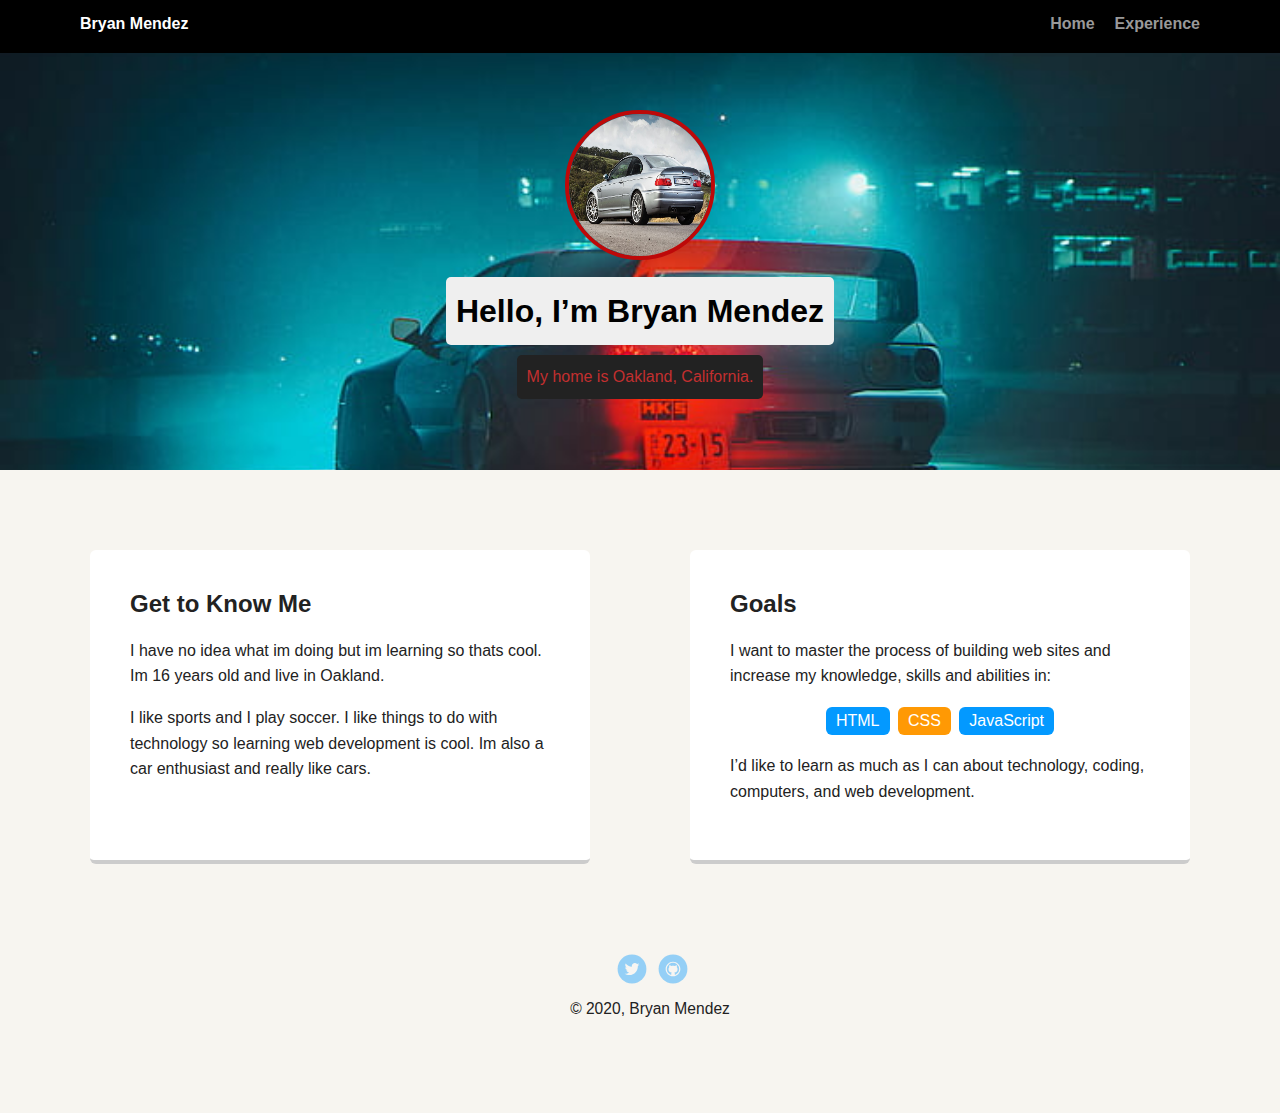
<file: index.html>
<!doctype html>
<html lang="en">
<head>
  <meta charset="utf-8">
  <title>Bryan Mendez's Profile</title>
  <meta name="viewport" content="width=device-width, initial-scale=1.0">
  <link rel="stylesheet" href="styles.css">
  <link href="index.html" rel="stylesheet"></head>
  <body>

    <nav class="main-nav">
        <ul class="nav">
          <li class="name">Bryan Mendez</li>
          <li><a href="#">Home</a></li>
          <li><a href="experience.html">Experience</a></li>
        </ul>
      </nav>

    <header class="header-index">
      <img src="images/cars.jpg" alt="Modified 350z" class="profile-image">
      <h1 class="tag name">Hello, I’m Bryan Mendez</h1>
      <p class="tag location">My home is Oakland, California.</p>
    </header>

    <main class="flex">
      <article class="card">
        <h2>Get to Know Me</h2>
        <p>I have no idea what im doing but im learning so thats cool. Im 16 years old and live in Oakland.</p>
        <p>I like sports and I play soccer. I like things to do with technology so learning web development is cool. Im also a car enthusiast and really like cars.</p>
      </article> 

      <article class="card">
        <h2>Goals</h2>
        <p>I want to master the process of building web sites and increase my knowledge, skills and abilities in:</p>
        <ul class="skills">
          <li>HTML</li>
          <li>CSS</li>
          <li>JavaScript</li>
        </ul>

        <p>I’d like to learn as much as I can about technology, coding, computers, and web development.</p>
      </article> 

    </main>
    <footer>
      <ul>
        <li><a href="https://twitter.com/ARISEHSOAKLAND" target="_blank" class="social twitter">Twitter</a></li>
        <li><a href="https://github.com/bryanmendez19" target="_blank" class="social github">Github</a></li>
      </ul>
      <p class="copyright"> &#169; 2020, Bryan Mendez</p>
    </footer>
  </body>
  </html>
</file>
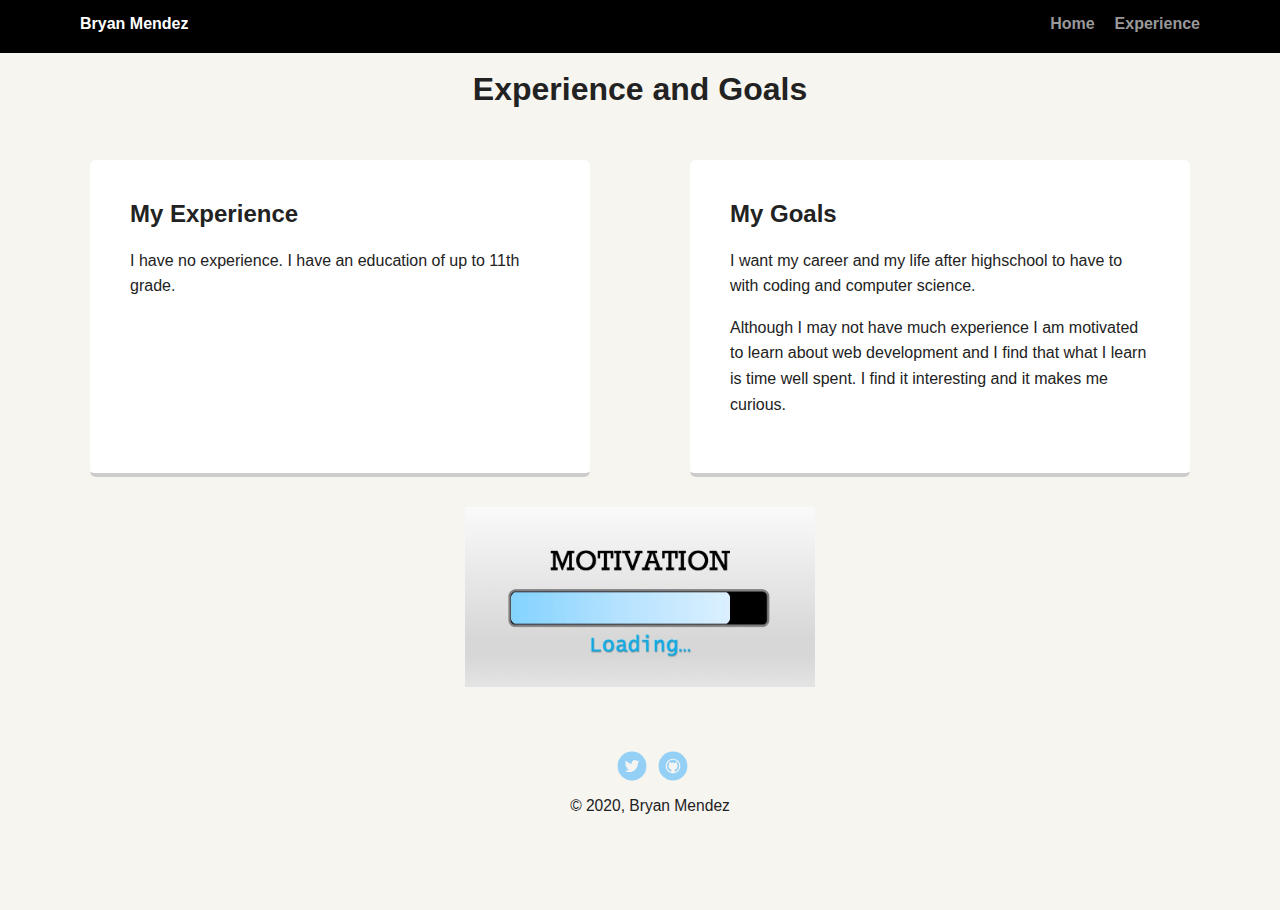
<file: experience.html>
<!doctype html>
<html lang="en">
<head>
 <meta charset="utf-8">
  <title>Bryan Mendez's Experience</title>
  <meta name="viewport" content="width=device-width, initial-scale=1.0">
  <link rel="stylesheet" href="styles.css">
  <link href="experience.html" rel="stylesheet">
</head>
  <body>

    <nav class="main-nav">
        <ul class="nav">
          <li class="name">Bryan Mendez</li>
          <li><a href="index.html">Home</a></li>
          <li><a href="experience.html">Experience</a></li>
        </ul>
      </nav>
 

    <main>
      <h1> Experience and Goals </h1>
    

      <section class="flex">
        <article class="card">
          <h2>My Experience</h2>
          <p>I have no experience. I have an education of up to 11th grade.</p>
        </article> 
      
          <article class="card">
            <h2>My Goals</h2>
            <p>I want my career and my life after highschool to have to with coding and computer science.</p>
            <p>Although I may not have much experience I am motivated to learn about web development and I find that what I learn is time well spent. I find it interesting and it makes me curious.</p> 
          </article>
      </section>
    </main>
   

    <div>
      <img src="images/motivation.jpg" alt="Motivation loading bar" width="350" height="180">
    </div>

  <footer>
      <ul>
        <li><a href="https://twitter.com/ARISEHSOAKLAND" target="_blank" class="social twitter">Twitter</a></li>
        <li><a href="https://github.com/bryanmendez19" target="_blank" class="social github">Github</a></li>
      </ul>
      <p class="copyright"> &#169; 2020, Bryan Mendez</p>
  </footer>
  
</body>
</html>
</file>
<file: styles.css>
/* Global Layout Set-up */
* { 
  box-sizing: border-box;
}
  
body {
  margin: 0;
  padding: 0;
  text-align: center;
  font-family: 'Roboto', sans-serif;
  color: #222;
  background: #f7f5f0;
}
/* Link Styles */

a {
  text-decoration: none;
  color: #999;
}
a:hover {
  color: #6633ff;
}

/* Section Styles */

.main-nav {
  width: 100%;
  background: black;
  min-height: 30px;
  padding: 10px;
  position: fixed;
  text-align: center;
}
.nav {
  display: flex;
  justify-content: space-around;
  font-weight: 700;
  list-style-type: none;
  margin: 0 auto;
  padding: 0;
}

.nav .name {
    display: block;
    margin-right: auto;
    color: white;
}
.nav li {
  padding: 5px 10px 10px 10px;
}
.nav a {
  transition: all .5s;
}
.nav a:hover {
  color: white
}

header.header-index{
  text-align: center;
  background: url('images/background.jpg') no-repeat top center ;
  background-size: cover;
  overflow: hidden;
  padding-top: 60px;
}
header.header-index{
  line-height: 1.5;
}
header .profile-image {
  margin-top: 50px;
  width: 150px;
  height: 150px;
  border-radius: 50%;
  border: 4px solid rgb(189, 9, 9);
  transition: all 1s;
}
header .profile-image:hover {
  transform: scale(1.2) rotate(10deg);
}
.tag {
  background-color: #efefef;
  color: black;
  padding: 10px;
  border-radius: 5px;
  display: table;
  margin: 10px auto;
} 
.location {
  background-color: #222;
  color: rgb(194, 47, 47);
}
.card {
  margin: 30px;
  padding: 20px 40px 40px;
  max-width: 500px;
  text-align: left;
  background: #fff;
  border-bottom: 4px solid #ccc;
  border-radius: 6px;
  transition: all .5s;
}

.card-2 {
  margin: 30px;
  padding: 20px 40px 40px;
  max-width: 500px;
  text-align: left;
  background: #fff;
  border-bottom: 4px solid #ccc;
  border-radius: 2px;
  transition: all .5s;
}

.card:hover {
  border-color: #ff0000;
}

ul.skills {
  padding: 0;
  text-align: center;
}

.skills li {
  border-radius: 6px;
  display: inline-block;
  background: #ff9904;
  color: white;
  padding: 5px 10px;
  margin: 2px;
}

.skills li:nth-child(odd) {
  background: #0399ff;
}

footer {
  width: 100%;
  min-height: 30px;
  padding: 20px 0 40px 20px;
}

footer .copyright {
  top: -8px;
  font-size: .75em;
}

footer ul {
  list-style-type: none;
  margin: 0;
  padding: 0;
}

footer ul li {
  display: inline-block;
}

a.social {
  display: inline-block;
  text-indent: -9999px;
  margin-left: 5px;
  width: 30px;
  height: 30px;
  background-size: 30px 30px;
  opacity: .4;
  transition: all .5s;
}
a.twitter {
  background-image: url(images/twitter.svg);
}
a.linkedin {
  background-image: url(images/linkedin.svg);
}
a.github {
  background-image: url(images/github.svg);
}
a.social:hover {
  opacity: 1;
}
.clearfix {
  clear: both;
}

/* Styles for larger screens */
@media screen and (min-width: 720px) {
  
  .flex {
      display: -ms-flexbox;      /* TWEENER - IE 10 */
      display: flex; 
      max-width: 1200px;
      -ms-flex-pack: distribute;
      justify-content: space-around;
      margin: 0 auto;
  }
 
  header.header-index {
    min-height: 470px;
  }

  .nav {
    max-width: 1200px;
    padding: 0 30px;
  }


  main {
    padding-top: 50px;
  }

  main p {
    line-height: 1.6em;
  }

  footer {
    font-size: 1.3em;
    max-width: 1200px;
    margin: 40px auto;
  }

}
</file>
